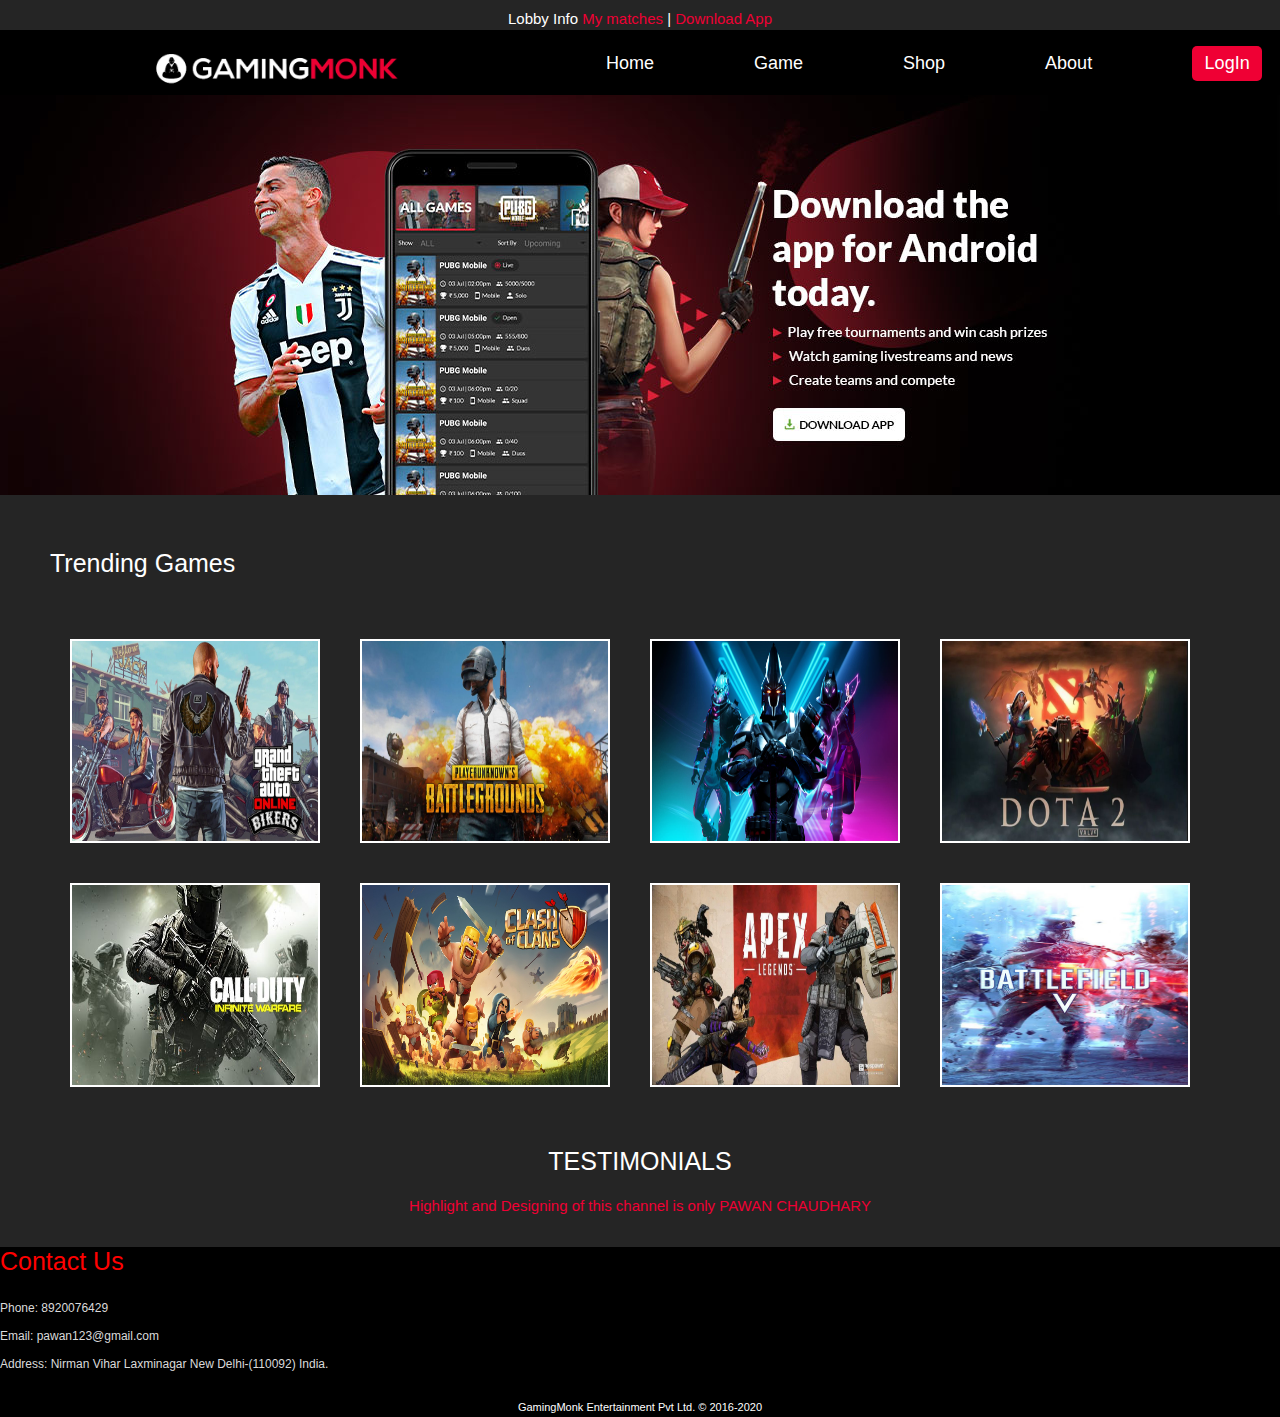
<file: index.html>
﻿<!DOCTYPE html>
<html>
<head>
<link rel="stylesheet" type="text/css" href="css/header.css">
<link rel="stylesheet" type="text/css" href="css/footer.css">
<link rel="stylesheet" type="text/css" href="css/home.css">
</head>

<script src="script/home.js"></script>

<body onload="f1()">
	<div class="container">




	<div class="border1">
Lobby Info
<font color="ef0034"> My matches</font>
|
<font color="ef0034">Download App</font>
</div>

<div class="border2">

<div class="image">
	<img src="image/logo.png" width="100%" height="100%">
</div>

<ul>

<li><a href="index.html"> Home</a></li>
<li><a href="game.html"> Game</a></li>
<li><a href="shop.html"> Shop</a></li>
<li><a href="about.html">About</a></li>

<li><a href="login.html"> <div class="mbut">LogIn</div></a></li>
</ul>
</div>


	<div class="image2">
	<img src="image/banner1.png" width="100%" height="100%" id="t1">
</div>

<div class="text1">
	Trending Games
</div>


<div class="iborder">

	<div class="image3">
<img src="image/gta.jpg" width="100%" height="100%">
	</div>
	
	<div class="image3">
<img src="image/pubg.jpg" width="100%" height="100%">
	</div>

	<div class="image3">
<img src="image/fort.jpg" width="100%" height="100%">
	</div>

		<div class="image3">
<img src="image/dota.jpg" width="100%" height="100%">
	</div>

		<div class="image3">
<img src="image/cod.jpg" width="100%" height="100%">
	</div>

		<div class="image3">
<img src="image/clash.jpeg" width="100%" height="100%">
	</div>


		<div class="image3">
<img src="image/apex.jpg" width="100%" height="100%">
	</div>

		<div class="image3">
<img src="image/bat.jpg" width="100%" height="100%">
	</div>

</div>


<div class="text2">
	TESTIMONIALS
</div>


<div class="text3">
	Highlight and Designing of this channel is only PAWAN CHAUDHARY
	</div>


	<div class="foot">

		<div class="ftext1">
			Contact Us
		</div>


		<div class="ftext2">
			Phone:  8920076429
			<br>
			<br>
			Email:  pawan123@gmail.com
			<br>
			<br>
			Address: Nirman Vihar Laxminagar New Delhi-(110092) India.
		</div>


		<div class="ftext3">
			GamingMonk Entertainment Pvt Ltd. © 2016-2020
		</div>

	</div>




</div>
</body>
</html>
</file>
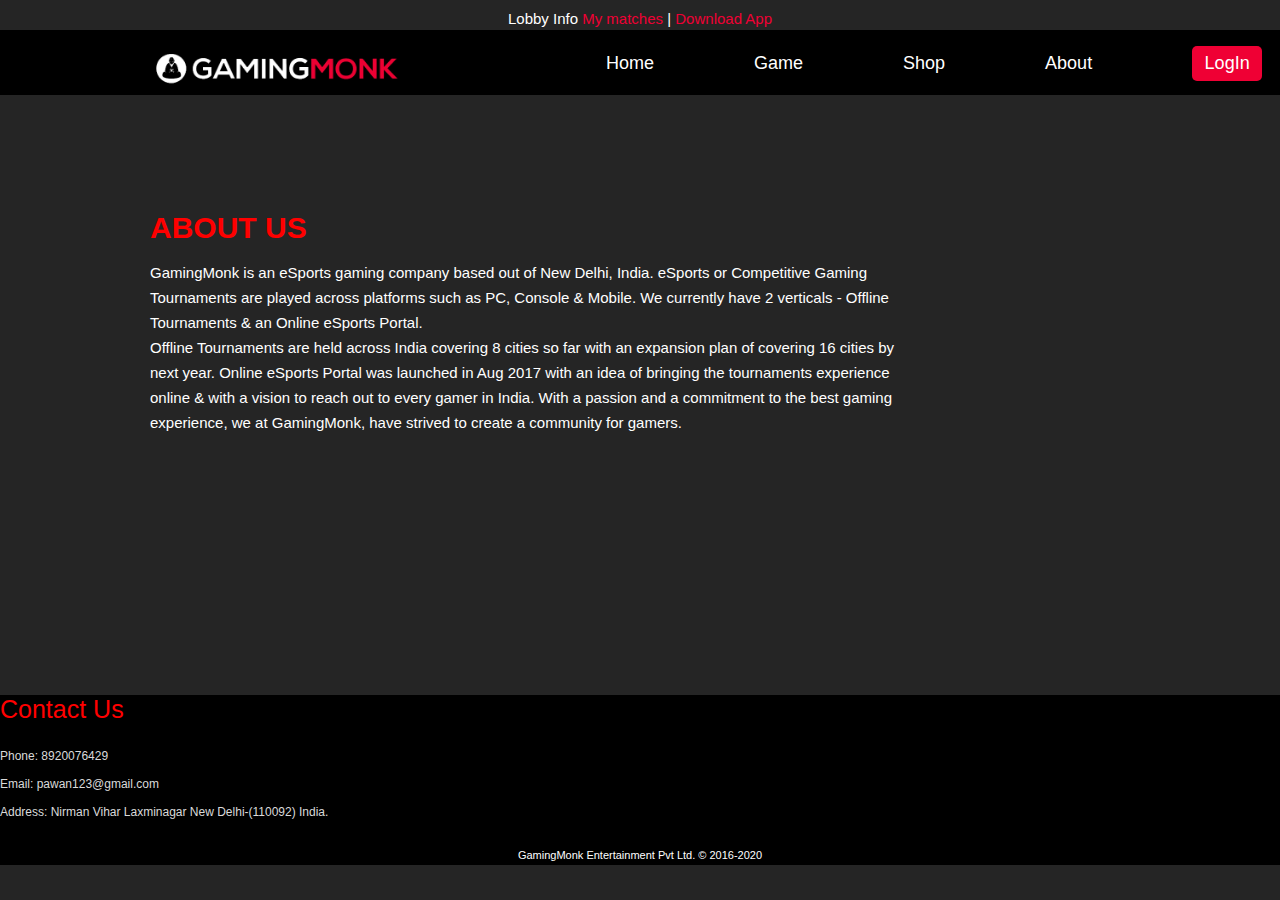
<file: about.html>
﻿<!DOCTYPE html>
<html>
<head>
<link rel="stylesheet" type="text/css" href="css/header.css">
<link rel="stylesheet" type="text/css" href="css/about.css">
<link rel="stylesheet" type="text/css" href="css/footer.css">
</head>
<body>
	<div class="container">




	<div class="border1">
Lobby Info
<font color="ef0034"> My matches</font>
|
<font color="ef0034">Download App</font>
</div>

<div class="border2">

<div class="image">
	<img src="image/logo.png" width="100%" height="100%">
</div>

<ul>

<li><a href="home.html"> Home</a></li>
<li><a href="game.html"> Game</a></li>
<li><a href="shop.html"> Shop</a></li>
<li><a href="about.html">About</a></li>

<li><a href="login.html"> <div class="mbut">LogIn</div></a></li>
</ul>
</div>


<div class="atext1">

	<font color="red"> <h1>ABOUT US</h1></font>

	<p>
		GamingMonk is an eSports gaming company based out of New Delhi, India. eSports or Competitive Gaming Tournaments are played across platforms such as PC, Console & Mobile. We currently have 2 verticals - Offline Tournaments & an Online eSports Portal.<br> Offline Tournaments are held across India covering 8 cities so far with an expansion plan of covering 16 cities by next year. Online eSports Portal was launched in Aug 2017 with an idea of bringing the tournaments experience online & with a vision to reach out to every gamer in India. With a passion and a commitment to the best gaming experience, we at GamingMonk, have strived to create a community for gamers.
	</p>

</div>


<div class="foot">

		<div class="ftext1">
			Contact Us
		</div>


		<div class="ftext2">
			Phone:  8920076429
			<br>
			<br>
			Email:  pawan123@gmail.com
			<br>
			<br>
			Address: Nirman Vihar Laxminagar New Delhi-(110092) India.
		</div>


		<div class="ftext3">
			GamingMonk Entertainment Pvt Ltd. © 2016-2020
		</div>

	</div>


</div>
</body>
</html>
</file>
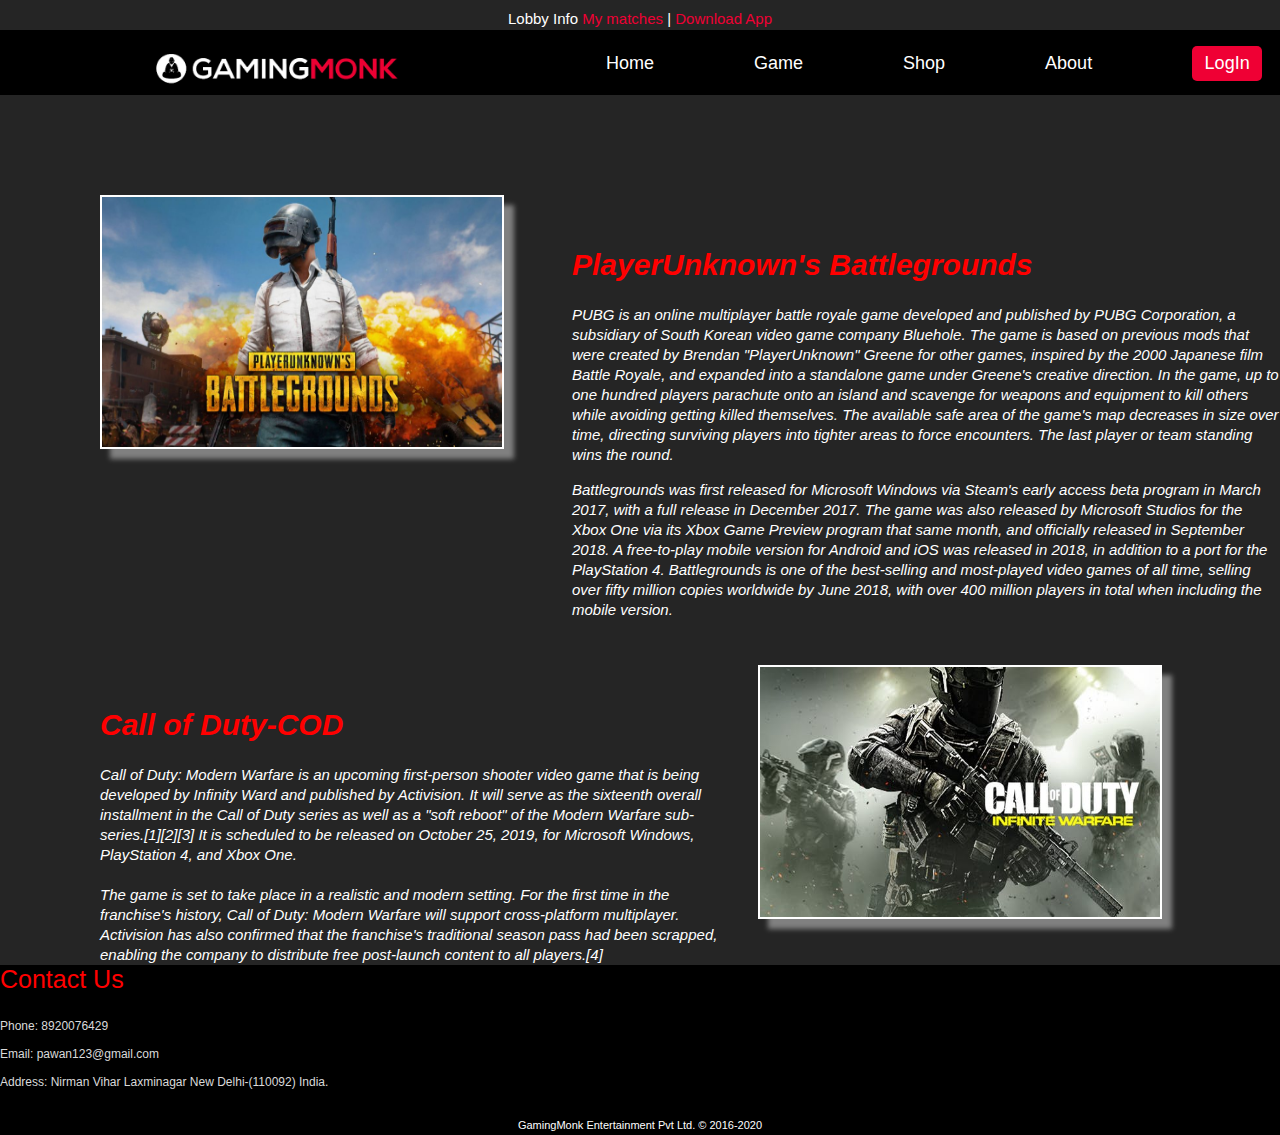
<file: game.html>
﻿<!DOCTYPE html>
<html>
<head>
<link rel="stylesheet" type="text/css" href="css/header.css">
<link rel="stylesheet" type="text/css" href="css/game.css">
<link rel="stylesheet" type="text/css" href="css/footer.css">
</head>
<body>
	<div class="container">




	<div class="border1">
Lobby Info
<font color="ef0034"> My matches</font>
|
<font color="ef0034">Download App</font>
</div>

<div class="border2">

<div class="image">
	<img src="image/logo.png" width="100%" height="100%">
</div>

<ul>

<li><a href="home.html"> Home</a></li>
<li><a href="game.html"> Game</a></li>
<li><a href="shop.html"> Shop</a></li>
<li><a href="about.html">About</a></li>

<li><a href="login.html"> <div class="mbut">LogIn</div></a></li>
</ul>
</div>


<div class="body1">
	

<div class="image1">
	<img src="image/pubg.jpg" width="100%" height="100%">
</div>

<div class="btext1">
<font color="red"><h1><p>PlayerUnknown's Battlegrounds</p></h1> </font> PUBG is an online multiplayer battle royale game developed and published by PUBG Corporation, a subsidiary of South Korean video game company Bluehole. The game is based on previous mods that were created by Brendan "PlayerUnknown" Greene for other games, inspired by the 2000 Japanese film Battle Royale, and expanded into a standalone game under Greene's creative direction. In the game, up to one hundred players parachute onto an island and scavenge for weapons and equipment to kill others while avoiding getting killed themselves. The available safe area of the game's map decreases in size over time, directing surviving players into tighter areas to force encounters. The last player or team standing wins the round.
<p>Battlegrounds was first released for Microsoft Windows via Steam's early access beta program in March 2017, with a full release in December 2017. The game was also released by Microsoft Studios for the Xbox One via its Xbox Game Preview program that same month, and officially released in September 2018. A free-to-play mobile version for Android and iOS was released in 2018, in addition to a port for the PlayStation 4. Battlegrounds is one of the best-selling and most-played video games of all time, selling over fifty million copies worldwide by June 2018, with over 400 million players in total when including the mobile version.</p>
	</div>


<div class="body2">	

	<div class="image2">
		<img src="image/cod.jpg" width="100%" height="100%">
	</div>

	<div class="btext2">
		<font color="red"><h1><p>Call of Duty-COD</p></h1> </font>
		Call of Duty: Modern Warfare is an upcoming first-person shooter video game that is being developed by Infinity Ward and published by Activision. It will serve as the sixteenth overall installment in the Call of Duty series as well as a "soft reboot" of the Modern Warfare sub-series.[1][2][3] It is scheduled to be released on October 25, 2019, for Microsoft Windows, PlayStation 4, and Xbox One.
		<br>
		<br>

The game is set to take place in a realistic and modern setting. For the first time in the franchise's history, Call of Duty: Modern Warfare will support cross-platform multiplayer. Activision has also confirmed that the franchise's traditional season pass had been scrapped, enabling the company to distribute free post-launch content to all players.[4]
	</div>
</div>

</div>

<div class="foot">

		<div class="ftext1">
			Contact Us
		</div>


		<div class="ftext2">
			Phone:  8920076429
			<br>
			<br>
			Email:  pawan123@gmail.com
			<br>
			<br>
			Address: Nirman Vihar Laxminagar New Delhi-(110092) India.
		</div>


		<div class="ftext3">
			GamingMonk Entertainment Pvt Ltd. © 2016-2020
		</div>

	</div>

</div>
</body>
</html>
</file>
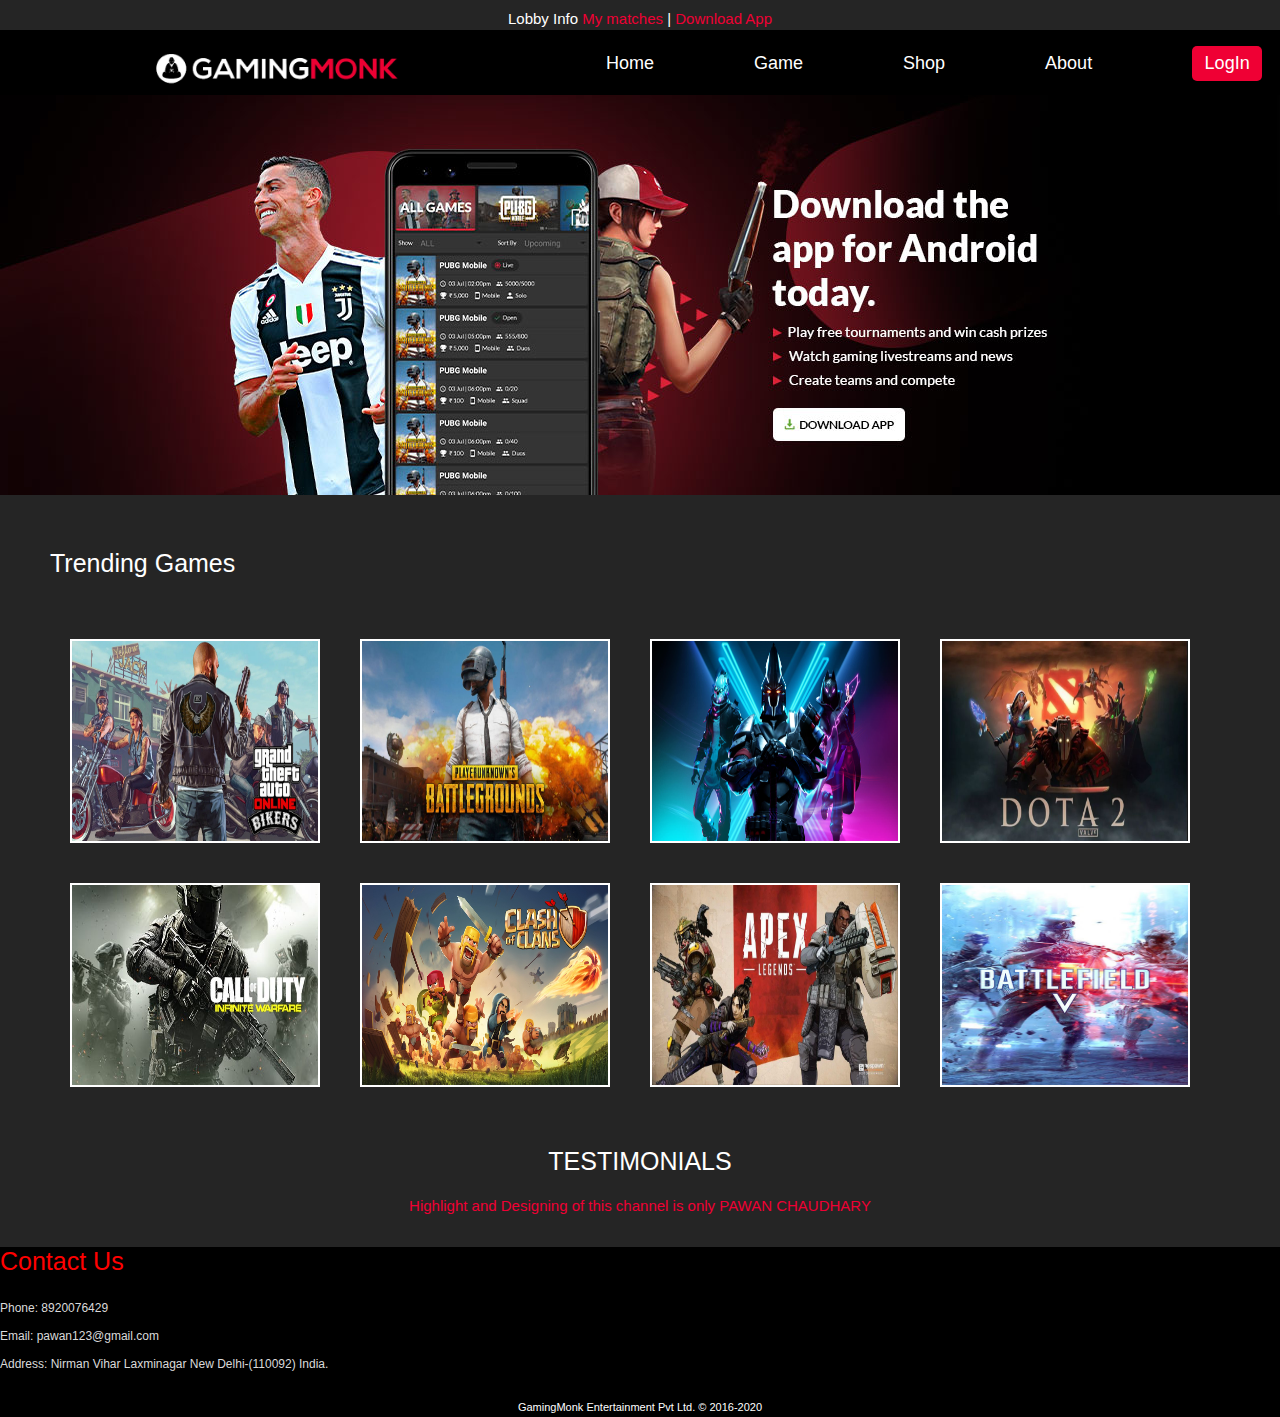
<file: home.html>
﻿<!DOCTYPE html>
<html>
<head>
<link rel="stylesheet" type="text/css" href="css/header.css">
<link rel="stylesheet" type="text/css" href="css/footer.css">
<link rel="stylesheet" type="text/css" href="css/home.css">
</head>

<script src="script/home.js"></script>

<body onload="f1()">
	<div class="container">




	<div class="border1">
Lobby Info
<font color="ef0034"> My matches</font>
|
<font color="ef0034">Download App</font>
</div>

<div class="border2">

<div class="image">
	<img src="image/logo.png" width="100%" height="100%">
</div>

<ul>

<li><a href="home.html"> Home</a></li>
<li><a href="game.html"> Game</a></li>
<li><a href="shop.html"> Shop</a></li>
<li><a href="about.html">About</a></li>

<li><a href="login.html"> <div class="mbut">LogIn</div></a></li>
</ul>
</div>


	<div class="image2">
	<img src="image/banner1.png" width="100%" height="100%" id="t1">
</div>

<div class="text1">
	Trending Games
</div>


<div class="iborder">

	<div class="image3">
<img src="image/gta.jpg" width="100%" height="100%">
	</div>
	
	<div class="image3">
<img src="image/pubg.jpg" width="100%" height="100%">
	</div>

	<div class="image3">
<img src="image/fort.jpg" width="100%" height="100%">
	</div>

		<div class="image3">
<img src="image/dota.jpg" width="100%" height="100%">
	</div>

		<div class="image3">
<img src="image/cod.jpg" width="100%" height="100%">
	</div>

		<div class="image3">
<img src="image/clash.jpeg" width="100%" height="100%">
	</div>


		<div class="image3">
<img src="image/apex.jpg" width="100%" height="100%">
	</div>

		<div class="image3">
<img src="image/bat.jpg" width="100%" height="100%">
	</div>

</div>


<div class="text2">
	TESTIMONIALS
</div>


<div class="text3">
	Highlight and Designing of this channel is only PAWAN CHAUDHARY
	</div>


	<div class="foot">

		<div class="ftext1">
			Contact Us
		</div>


		<div class="ftext2">
			Phone:  8920076429
			<br>
			<br>
			Email:  pawan123@gmail.com
			<br>
			<br>
			Address: Nirman Vihar Laxminagar New Delhi-(110092) India.
		</div>


		<div class="ftext3">
			GamingMonk Entertainment Pvt Ltd. © 2016-2020
		</div>

	</div>




</div>
</body>
</html>
</file>
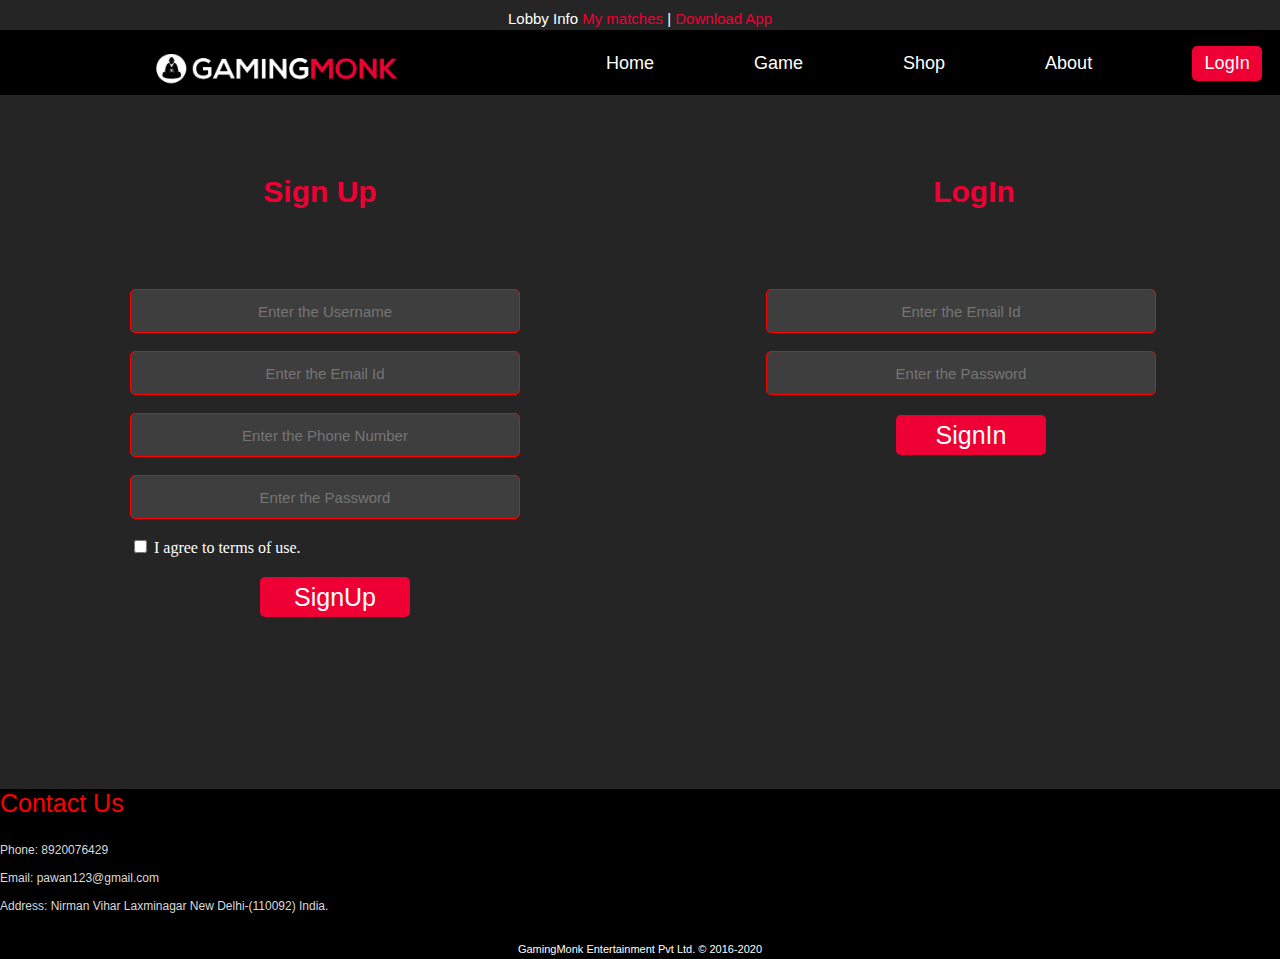
<file: login.html>
<!DOCTYPE html>
<html>
<head>
<link rel="stylesheet" type="text/css" href="css/header.css">
<link rel="stylesheet" type="text/css" href="css/login.css">
<link rel="stylesheet" type="text/css" href="css/footer.css">
</head>
<body>
	<div class="container">




	<div class="border1">
Lobby Info
<font color="ef0034"> My matches</font>
|
<font color="ef0034">Download App</font>
</div>

<div class="border2">

<div class="image">
	<img src="image/logo.png" width="100%" height="100%">
</div>

<ul>

<li><a href="home.html"> Home</a></li>
<li><a href="game.html"> Game</a></li>
<li><a href="shop.html"> Shop</a></li>
<li><a href="about.html">About</a></li>

<li><a href="login.html"> <div class="mbut">LogIn</div></a></li>
</ul>
</div>

<div class="body1">
	<p>Sign Up</p>
</div>

<div class="body2">
	<p>LogIn</p>
</div>

<div class="logtext1">

	<input type="text" class="input1" placeholder="Enter the Username">
	<br>
	<input type="text" class="input1" placeholder="Enter the Email Id">
	<br>
	<input type="text" class="input1" placeholder="Enter the Phone Number">
	<br>
	<input type="text" class="input1" placeholder="Enter the Password">
	<br>
		<input type="checkbox"> <font color="white"> I agree to terms of use. </font>

	<div class="logob">
		<a href="login.html">SignUp</a>
	</div>
</div>


<div class="logtext2">

		<input type="text" class="input1" placeholder="Enter the Email Id">		
			<br>
		<input type="text" class="input1" placeholder="Enter the Password">

	<div class="logob">
		<a href="home.html">SignIn</a>
	</div>
</div>


<div class="foot">

		<div class="ftext1">
			Contact Us
		</div>


		<div class="ftext2">
			Phone:  8920076429
			<br>
			<br>
			Email:  pawan123@gmail.com
			<br>
			<br>
			Address: Nirman Vihar Laxminagar New Delhi-(110092) India.
		</div>


		<div class="ftext3">
			GamingMonk Entertainment Pvt Ltd. © 2016-2020
		</div>

	</div>


</div>
</body>
</html>
</file>
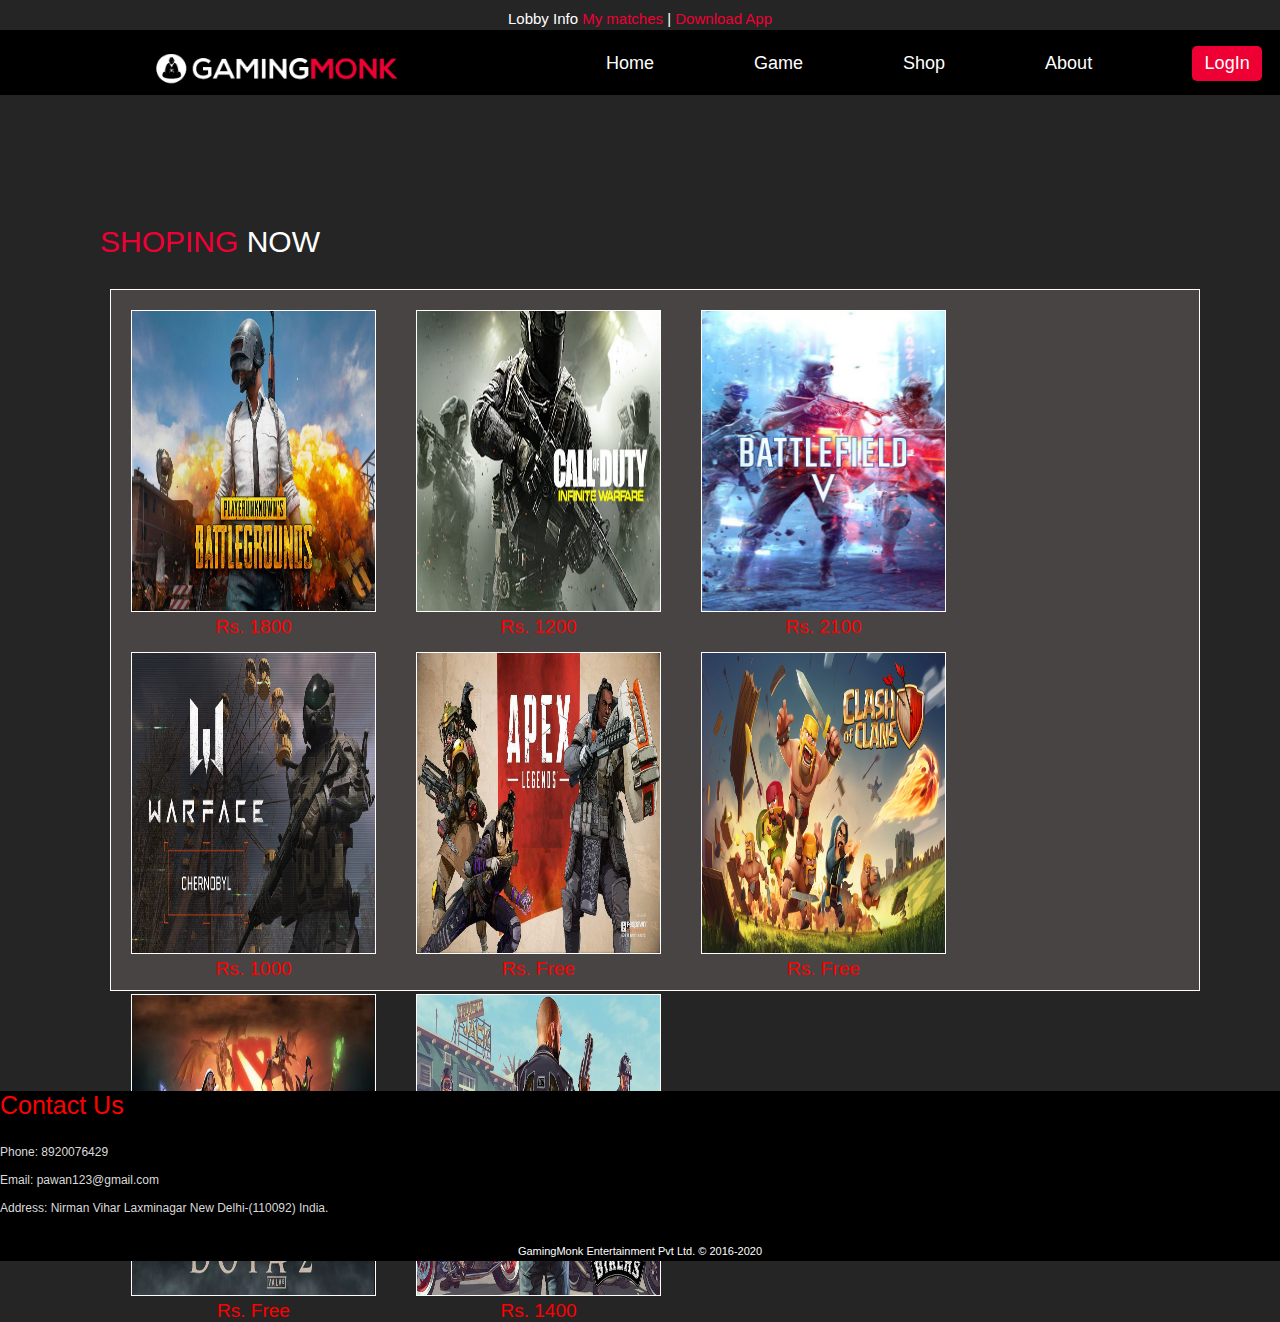
<file: shop.html>
<!DOCTYPE html>
<html>
<head>
<link rel="stylesheet" type="text/css" href="css/header.css">
<link rel="stylesheet" type="text/css" href="css/footer.css">
<link rel="stylesheet" type="text/css" href="css/shop.css">

</head>
<body>
	<div class="container">




	<div class="border1">
Lobby Info
<font color="ef0034"> My matches</font>
|
<font color="ef0034">Download App</font>
</div>

<div class="border2">

<div class="image">
	<img src="image/logo.png" width="100%" height="100%">
</div>

<ul>

<li><a href="home.html"> Home</a></li>
<li><a href="game.html"> Game</a></li>
<li><a href="shop.html"> Shop</a></li>
<li><a href="about.html">About</a></li>

<li><a href="home.html"> <div class="mbut">LogIn</div></a></li>
</ul>
</div>


	<div class="shoptxt1">
				<p>SHOPING <font color="white"> NOW</font></p>
		</div>

	<div class="head1">

		<div class="shopimg1">
			<img src="image/pubg.jpg" width="100%" height="100%">
			Rs. 1800
		</div>

		<div class="shopimg1">
			<img src="image/cod.jpg" width="100%" height="100%">
			Rs. 1200
		</div>

		<div class="shopimg1">
			<img src="image/bat.jpg" width="100%" height="100%">
			Rs. 2100
		</div>

		<div class="shopimg1">
			<img src="image/war.jpg" width="100%" height="100%">
			Rs. 1000
		</div>

		<div class="shopimg1">
			<img src="image/apex.jpg" width="100%" height="100%">
			Rs. Free
		</div>

		<div class="shopimg1">
			<img src="image/clash.jpeg" width="100%" height="100%">
				Rs. Free
		</div>

		<div class="shopimg1">
			<img src="image/dota.jpg" width="100%" height="100%">
				Rs. Free
		</div>

		<div class="shopimg1">
			<img src="image/gta.jpg" width="100%" height="100%">
				Rs. 1400
		</div>


	</div>



	<div class="foot">

		<div class="ftext1">
			Contact Us
		</div>


		<div class="ftext2">
			Phone:  8920076429
			<br>
			<br>
			Email:  pawan123@gmail.com
			<br>
			<br>
			Address: Nirman Vihar Laxminagar New Delhi-(110092) India.
		</div>


		<div class="ftext3">
			GamingMonk Entertainment Pvt Ltd. © 2016-2020
		</div>

	</div>








</div>
</body>
</html>
</file>
<file: css/header.css>
.container
	{
		width: 100%;
		margin-right: auto;
		margin-left: auto;
	}
 





  .border2 ul li a
{
	text-decoration: none;
	color: white;
}


.border2 li a:hover
{
	color:red;
}


body
{
width: 100%;
height:100%;
background-color:#252525;
padding: 0px;
margin: 0px;
}


.border1
{
float: left;
width: 100%;
height: 20px;
background-color:#252525;
font-family: "Lato", sans-serif;
text-align: center;
color: white;
font-size: 15px;
margin-top: 10px;
}


.border2
{

float: left;
width: 100%;
height: 65px;
background-color: black;
color: white;
top: 0px;
}


.image
{
	float: left;
	width: 20%;
	height: 70px;
	margin-left:150px;
	padding-right: 100px;
}

li
{
 float: left;
 list-style: none;
 padding-left: 100px;
 font-family: "Lato", sans-serif;
font-size: 18px;
text-align: center;
line-height: 35px;

}


 .mbut
	{
		width: 70px;
		height: 35px;
		background-color: #ef0034;
		color:white;
		border-radius: 5px;
		line-height: 35px;
	}
</file>
<file: css/footer.css>
.foot
	{

	float: left;
	width: 100%;
	height: 170px;
	background-color: black;
	}


	.ftext1
	{
		float: left;
		width: 100%;
		font-family: sans-serif;
		color: red;
		font-size: 25px;
	}


	.ftext2
	{
		float: left;
		width: 60%;
		font-family: sans-serif;
		color: #dadada;
		font-size: 12px;
		padding-top: 25px;
	}

	.ftext3
	{

		float: left;
		width: 100%;
		font-family: "loto",sans-serif;
		color: white;
		font-size: 11px;
		padding-top:30px;
		text-align: center;

	}
</file>
<file: css/home.css>
body
	{
		
	}


.image2
{
	float: left;
	width: 100%;
	height: 50%;
}


 .text1
 {
 	float: left;
 	width: 80%;
 	height: 70px;
 	font-size: 25px;
 	font-family:  "Lato", sans-serif;
 	color: white;
 	margin-top: 50px;
 	margin-left: 50px;

 }


 .iborder
 {
float: left;
width: auto;
height: auto;
padding-left: 50px;
 }


.image3
{
	float: left;
	width: 20%;
	height: 200px;
	border: 2px solid white;
	margin: 20px;
}


.image3:hover
{
	transform: scale(1.4);
}


	.text2
	{
		float:left;
		width: 100%;
		height: 50px;
		text-align: center;
		font-family:  "Lato", sans-serif;
		color: white;
		font-size: 25px;
		padding-top: 40px;

	}


	.text3
	{
		float:left;
		width: 100%;
		height: 50px;
		text-align: center;
		font-family:  "Lato", sans-serif;
		color:#ef0034;
		font-size: 15px;
	}
</file>
<file: css/about.css>
.atext1
	{

		float: left;
		width: 60%;
		height: 500px;
		font-size: 15px;
		color: white;
		font-family:"loto",sans-serif;
		margin-left: 150px;
		padding-top: 100px;
		line-height: 25px;

	}
</file>
<file: css/game.css>
.body1
	{

		float: left;
		width: auto;
		height: auto;
		margin-top: 100px;
		margin-left: 100px;

	}

	.image1
	{

		float: left;
		width: 400px;
		height: 250px;
		border: 2px solid white;
		box-shadow: 10px 10px 5px gray;

	}

	.btext1
	{
		float: right;
		width: 60%;
		font-family: "loto", sans-serif;
		font-size: 15px;
		font-style: italic;
		line-height: 20px;
		color: white;
		margin-top: 30px;
	}



	

	.body2
	{

		float: left;
		width: 90%;
		height: 300px;
		margin-top: 30px;

	}


	.image2
	{

		float: right;
		width: 400px;
		height: 250px;
		border: 2px solid white;
		box-shadow: 10px 10px 5px gray;
	}


	.btext2
	{
		float: left;
		width: 60%;
		font-family: "loto", sans-serif;
		font-size: 15px;
		font-style: italic;
		line-height: 20px;
		color: white;
		margin-top: 20px;
	}
</file>
<file: css/login.css>
.logob a
	{
		text-decoration: none;
		color: white;
	}


	.body1
	{

		float: left;
		width: 50%;
		margin-top: 50px;
		font-size: 30px;
		font-family: sans-serif;
		font-weight: bold;
		color :#ef0034;
		text-align: center;
	}


	.body2
	{

		float: right;
		width: 40%;
		margin-top: 50px;
		margin-right: 50px;
		font-size: 30px;
		font-family: sans-serif;
		font-weight: bold;
		color :#ef0034;
		text-align: center;
	}




	.logtext1
	{


		float: left;
		width: 30%;
		height: 500px;
		margin-top: 50px;
		margin-left:130px; 
	}



	.logtext2
	{


		float: right;
		width: 30%;
		margin-top: 50px;
		margin-right:130px; 
	}



	.input1{
	display: block;
    width: 100%;
    height: 40px;
    font-size:15px;
    font-family: arial;
    color:white;
    background-color:#3e3e3e;
    border: 1px solid red;
    cursor: text;
    border-radius: 5px;
    text-align: center;
	}






	.logob
	{
		width: 150px;
		height: 40px;
		background-color: #ef0034;
		font-size: 25px;
		font-family: sans-serif;
		border-radius: 5px;
		line-height: 35px;
		margin-top: 20px;
		margin-left: 130px;
		line-height: 40px;
		text-align: center;
	}
</file>
<file: css/shop.css>
.head1
	{
		float: left;
		width: 85%;
		height: 700px;
		font-size: 25px;
		color: white;
		background-color:#484444;
		margin-left: 110px;
		margin-bottom: 100px;
		font-family:"loto", sans-serif;
		border: 1.5px solid white;
	}


	.shoptxt1
	{
		float: left;
		width: auto;
		height: auto;
		margin-left: 100px;
		margin-top: 100px;
		font-size: 30px;
		color:#ef0034;
		font-family: sans-serif;
	}

	.shopimg1
	{
		float: left;
		width: 243px;
		height: 300px;
		border: 1.5px solid white;
		margin: 20px;
		font-size: 19px;
		color: red;
		font-family: sans-serif;
		text-align: center;
	}
</file>
